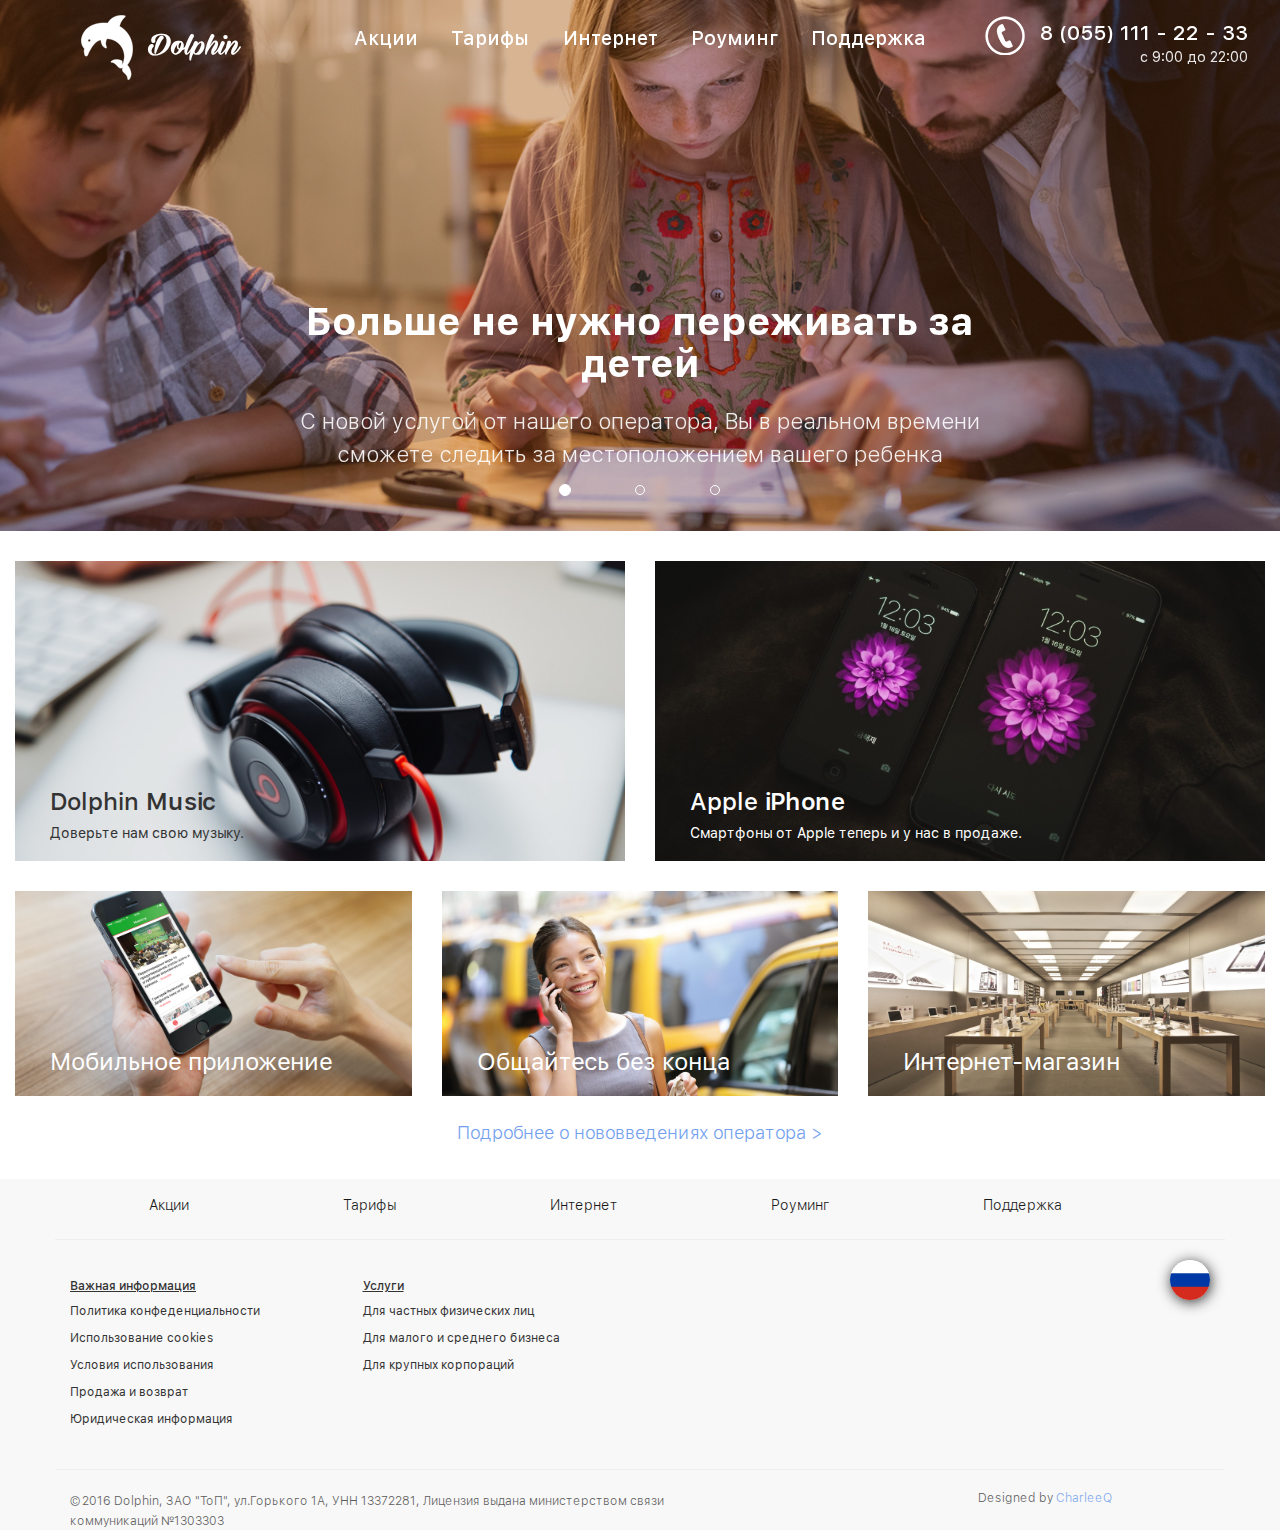
<file: index.html>
<!DOCTYPE html>
<html lang="en">

<head>
    <meta charset="UTF-8">
    <title>Dolphin</title>
    <link rel="stylesheet" href="libs/reset.css" />
    <link href="css/bootstrap.min.css" rel="stylesheet">
    <link rel="stylesheet" href="css/style.css">
</head>

<body>
    <header>
        <div class="container-fluid">
            <div class="row">
                <div class="top_line">
                    <div class="col-xs-12 col-sm-6 col-md-3 col-lg-3">
                        <div class="logo">
                            <img src="img/logo.png" alt="">Dolphin
                        </div>
                    </div>
                    <div class="hidden-xs hidden-sm col-md-6 col-lg-6">
                        <div class="nav">
                            <ul>
                                <li><a href="#">Акции</a></li>
                                <li><a href="#">Тарифы</a></li>
                                <li><a href="#">Интернет</a></li>
                                <li><a href="#">Роуминг</a></li>
                                <li><a href="supports.html">Поддержка</a></li>
                            </ul>
                        </div>
                    </div>
                    <div class="hidden-xs col-sm-6 col-md-3 col-lg-3">
                        <div class="support">
                            <img src="img/phone.png" alt="">8 (055) 111 - 22 - 33
                            <p>с 9:00 до 22:00</p>
                        </div>
                    </div>
                    <div class="black-header hidden-md hidden-lg"></div>
                </div>
                <div id="carousel-example-generic" class="carousel slide hidden-xs hidden-sm" data-ride="carousel">
                    <ol class="carousel-indicators">
                        <li data-target="#carousel-example-generic" data-slide-to="0" class="active"></li>
                        <li data-target="#carousel-example-generic" data-slide-to="1"></li>
                        <li data-target="#carousel-example-generic" data-slide-to="2"></li>
                    </ol>

                    <div class="carousel-inner" role="listbox">
                        <div class="item active">
                            <img src="img/kids.png" alt="">
                            <div class="carousel-caption">
                                <h1>Больше не нужно переживать за детей</h1>
                                <h2>С новой услугой от нашего оператора, Вы в реальном времени сможете следить за местоположением вашего ребенка</h2>
                            </div>
                        </div>
                        <div class="item">
                            <img src="img/workshops_large.jpg" alt="">
                            <div class="carousel-caption">
                                <h1>Больше не нужно разбираться в сложных инструкциях</h1>
                                <h2>Наша могучая техническая поддержка готова всегда ответить на ваши вопросы. Вам нужно только позвонить.</h2>
                            </div>
                        </div>
                        <div class="item">
                            <img src="img/fourgnet.png" alt="">
                            <div class="carousel-caption">
                                <h1>Абсолютно новый высокоскоростной 4G интернет</h1>
                                <h2>Теперь важную информацию вы сможете искать не просто быстро, а невероятно быстро. У нас стали доступны несколько тарифов.</h2>
                            </div>
                        </div>
                    </div>
                </div>
            </div>
        </div>
    </header>
    <main>
        <div class="container-fluid">
            <div class="row">
                <div class="col-xs-12 col-sm-12 col-md-6 col-lg-6">
                    <div class="main-item item-1">
                        <div class="caption">
                            <h3>Dolphin <span>Music</span></h3>
                            <p class="hidden-xs hidden-sm">Доверьте нам свою музыку.</p>
                        </div>
                    </div>
                </div>
                <div class="col-xs-12 col-sm-12 col-md-6 col-lg-6">
                    <div class="main-item item-2">
                        <div class="caption white">
                            <h3>Apple <span>iPhone</span></h3>
                            <p class="hidden-xs hidden-sm">Смартфоны от Apple теперь и у нас в продаже.</p>
                        </div>
                    </div>
                </div>
            </div>
            <div class="row">
                <div class="col-xs-12 col-sm-12 col-md-4 col-lg-4">
                    <div class="post-item item-3">
                        <div class="caption white">
                            <h3>Мобильное приложение</h3>
                        </div>
                    </div>
                </div>
                <div class="hidden-xs hidden-sm col-md-4 col-lg-4">
                    <div class="post-item item-4">
                        <div class="caption white">
                            <h3>Общайтесь без конца</h3>
                        </div>
                    </div>
                </div>
                <div class="col-xs-12 col-sm-12 col-md-4 col-lg-4">
                    <div class="post-item item-5">
                        <div class="caption white">
                            <a href="store.html">
                                <h3>Интернет-магазин</h3>
                            </a>
                        </div>
                    </div>
                    </a>
                </div>
            </div>
            <div class="row">
                <div class="link"><a href="#"><h2>Подробнее о нововведениях оператора ></h2></a></div>
            </div>
        </div>
    </main>
    <footer>
        <div class="container">
            <div class="row">
                <div class="navbar">
                    <ul>
                        <li><a href="#">Акции</a></li>
                        <li><a href="#">Тарифы</a></li>
                        <li><a href="#">Интернет</a></li>
                        <li><a href="#">Роуминг</a></li>
                        <li><a href="#">Поддержка</a></li>
                    </ul>
                </div>
                <hr>
                <div class="col-xs-12 col-sm-6 col-md-3 col-lg-3">
                    <div class="polity">
                        <ul>
                            <h3>Важная информация</h3>
                            <li>
                                <p>Политика конфеденциальности</p>
                            </li>
                            <li>
                                <p>Использование cookies</p>
                            </li>
                            <li>
                                <p>Условия использования</p>
                            </li>
                            <li>
                                <p>Продажа и возврат</p>
                            </li>
                            <li>
                                <p>Юридическая информация</p>
                            </li>
                        </ul>
                    </div>
                </div>
                <div class="col-xs-12 col-sm-6 col-md-3 col-lg-3">
                    <div class="services">
                        <ul>
                            <h3>Услуги</h3>
                            <li>
                                <p>Для частных физических лиц</p>
                            </li>
                            <li>
                                <p>Для малого и среднего бизнеса</p>
                            </li>
                            <li>
                                <p>Для крупных корпораций</p>
                            </li>
                        </ul>
                    </div>
                </div>
                <div class="hidden-xs hidden-sm col-md-6 col-lg-6">
                    <div class="lang"></div>
                </div>
            </div>
            <div class="row">
                <hr>
            </div>
            <div class="row">
                <div class="col-xs-6 col-sm-6 col-md-7 col-lg-7">
                    <span>© 2016 Dolphin, ЗАО "ТоП", ул.Горького 1А, УНН 13372281, Лицензия выдана министерством связи коммуникаций №1303303</span>
                </div>
                <div class="col-xs-6 col-sm-6 col-md-4 col-lg-4">
                    <div class='designer'>Designed by <a href="http://artstation.com/artist/rourke">CharleeQ</a></div>
                </div>
            </div>
        </div>
    </footer>
    <script src="libs/jquery-1.11.1.min.js"></script>
    <script src="libs/bootstrap.min.js"></script>
    <script>
        $(function () {
            $('[data-toggle="popover"]').popover()
        })
    </script>
    <script src="js/common.js"></script>
</body>

</html>
</file>
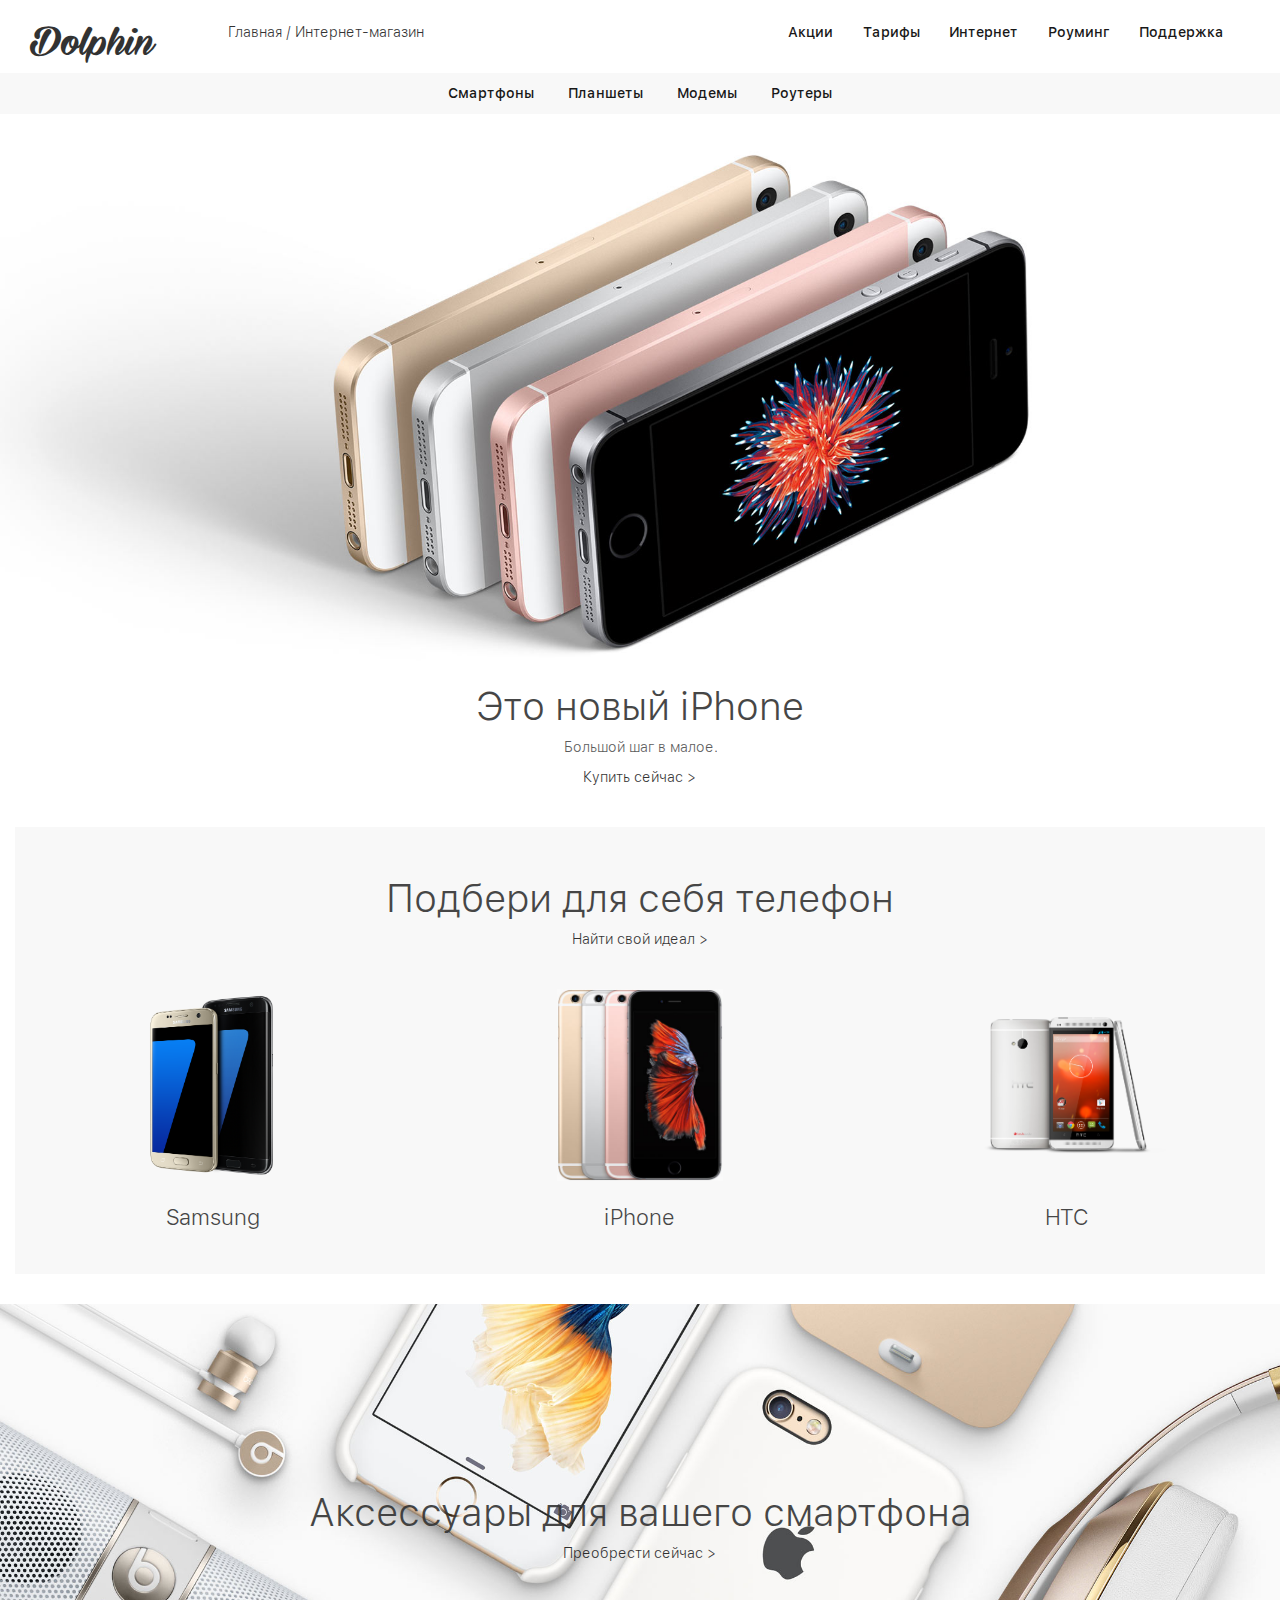
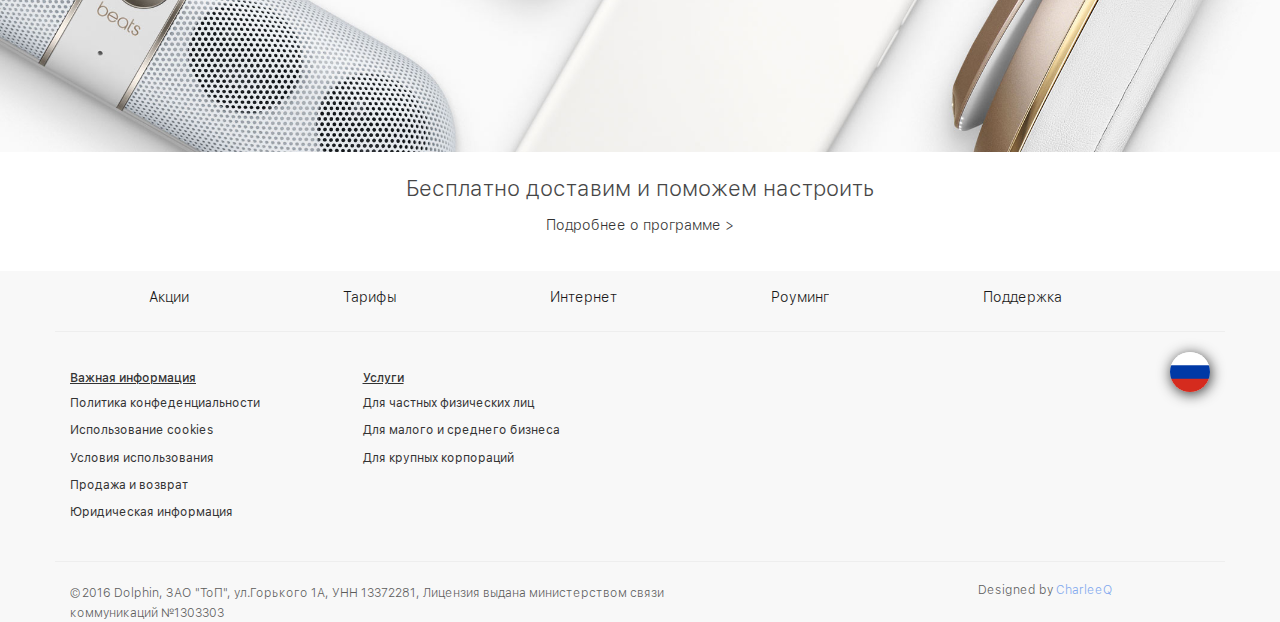
<file: store.html>
<!DOCTYPE html>
<html lang="en">

<head>
    <meta charset="UTF-8">
    <title>Dolphin Store</title>
    <link rel="stylesheet" href="libs/reset.css">
    <link rel="stylesheet" href="css/bootstrap.min.css">
    <link rel="stylesheet" href="css/style.css">
    <link rel="stylesheet" href="css/stylestore.css">

</head>

<body>
    <header>
        <div class="container-fluid">
            <div class="row">
                <div class="col-xs-12 col-sm-12 col-md-2 col-lg-2">
                    <div class="logo">
                        <a href="index.html">Dolphin</a>
                    </div>
                </div>
                <div class="hidden-xs hidden-sm col-md-4 col-lg-4">
                    <div class="bread-crumbs">
                        <p><a href="index.html">Главная</a> / Интернет-магазин</p>
                    </div>
                </div>
                <div class="hidden-xs hidden-sm col-md-6 col-lg-6">
                    <div class="headnav">
                        <ul>
                            <li><a href="#">Акции</a></li>
                            <li><a href="#">Тарифы</a></li>
                            <li><a href="#">Интернет</a></li>
                            <li><a href="#">Роуминг</a></li>
                            <li><a href="supports.html">Поддержка</a></li>
                        </ul>
                    </div>
                </div>
            </div>
            <div class="row">
                <div class="item-category">
                    <div class="category">
                        <ul>
                            <li><a href="#">Смартфоны</a></li>
                            <li><a href="#">Планшеты</a></li>
                            <li><a href="#">Модемы</a></li>
                            <li><a href="#">Роутеры</a></li>
                        </ul>
                    </div>
                </div>
            </div>
        </div>
    </header>

    <main>
        <div class="container-fluid">
            <div class="row">
                <div class="big-banner"></div>
                <h1>Это новый iPhone</h1>
                <p>Большой шаг в малое.</p>
                <a href="#">
                    <p>Купить сейчас ></p>
                </a>
            </div>
            <div class="item-check">
                <div class="row">

                    <div class="col-xs-12 col-sm-12 col-md-12 col-lg-12">
                        <h1>Подбери для себя телефон</h1>
                        <a href="#">
                            <p>Найти свой идеал ></p>
                        </a>
                    </div>
                    <div class="col-xs-6 col-sm-6 col-md-4 col-lg-4">
                        <div class="underitem">
                            <div class="img-item img-item-1">

                            </div>
                            <h2>Samsung</h2>
                        </div>
                    </div>
                    <div class="col-xs-6 col-sm-6 col-md-4 col-lg-4">
                        <div class="underitem">
                            <div class="img-item img-item-2">

                            </div>
                            <h2>iPhone</h2>
                        </div>
                    </div>
                    <div class="col-xs-12 col-sm-12 col-md-4 col-lg-4">
                        <div class="underitem">
                            <div class="img-item img-item-3">

                            </div>
                            <h2>HTC</h2>
                        </div>
                    </div>
                </div>
            </div>
            <div class="accessoriers">
                <div class="row">
                    <div class="bg-acc">
                        <div class="text-item">
                            <h1>Аксессуары для вашего смартфона</h1>
                            <a href="#">
                                <p>Преобрести сейчас ></p>
                            </a>
                        </div>
                    </div>
                    <h2>Бесплатно доставим и поможем настроить</h2>
                    <a href="#">
                        <p>Подробнее о программе ></p>
                    </a>
                </div>
            </div>
        </div>
    </main>

    <footer>
        <div class="container">
            <div class="row">
                <div class="navbar">
                    <ul>
                        <li><a href="#">Акции</a></li>
                        <li><a href="#">Тарифы</a></li>
                        <li><a href="#">Интернет</a></li>
                        <li><a href="#">Роуминг</a></li>
                        <li><a href="#">Поддержка</a></li>
                    </ul>
                </div>
                <hr>
                <div class="col-xs-12 col-sm-6 col-md-3 col-lg-3">
                    <div class="polity">
                        <ul>
                            <h3>Важная информация</h3>
                            <li>
                                <p>Политика конфеденциальности</p>
                            </li>
                            <li>
                                <p>Использование cookies</p>
                            </li>
                            <li>
                                <p>Условия использования</p>
                            </li>
                            <li>
                                <p>Продажа и возврат</p>
                            </li>
                            <li>
                                <p>Юридическая информация</p>
                            </li>
                        </ul>
                    </div>
                </div>
                <div class="col-xs-12 col-sm-6 col-md-3 col-lg-3">
                    <div class="services">
                        <ul>
                            <h3>Услуги</h3>
                            <li>
                                <p>Для частных физических лиц</p>
                            </li>
                            <li>
                                <p>Для малого и среднего бизнеса</p>
                            </li>
                            <li>
                                <p>Для крупных корпораций</p>
                            </li>
                        </ul>
                    </div>
                </div>
                <div class="hidden-xs hidden-sm col-md-6 col-lg-6">
                    <div class="lang"></div>
                </div>
            </div>
            <div class="row">
                <hr>
            </div>
            <div class="row">
                <div class="col-xs-6 col-sm-6 col-md-7 col-lg-7">
                    <span>© 2016 Dolphin, ЗАО "ТоП", ул.Горького 1А, УНН 13372281, Лицензия выдана министерством связи коммуникаций №1303303</span>
                </div>
                <div class="col-xs-6 col-sm-6 col-md-4 col-lg-4">
                    <div class='designer'>Designed by <a href="http://artstation.com/artist/rourke">CharleeQ</a></div>
                </div>
            </div>
        </div>
    </footer>
    <script src="libs/jquery-1.11.1.min.js"></script>
    <script src="libs/bootstrap.min.js"></script>
    <script>
        $(function () {
            $('[data-toggle="popover"]').popover()
        })
    </script>
</body>

</html>
</file>
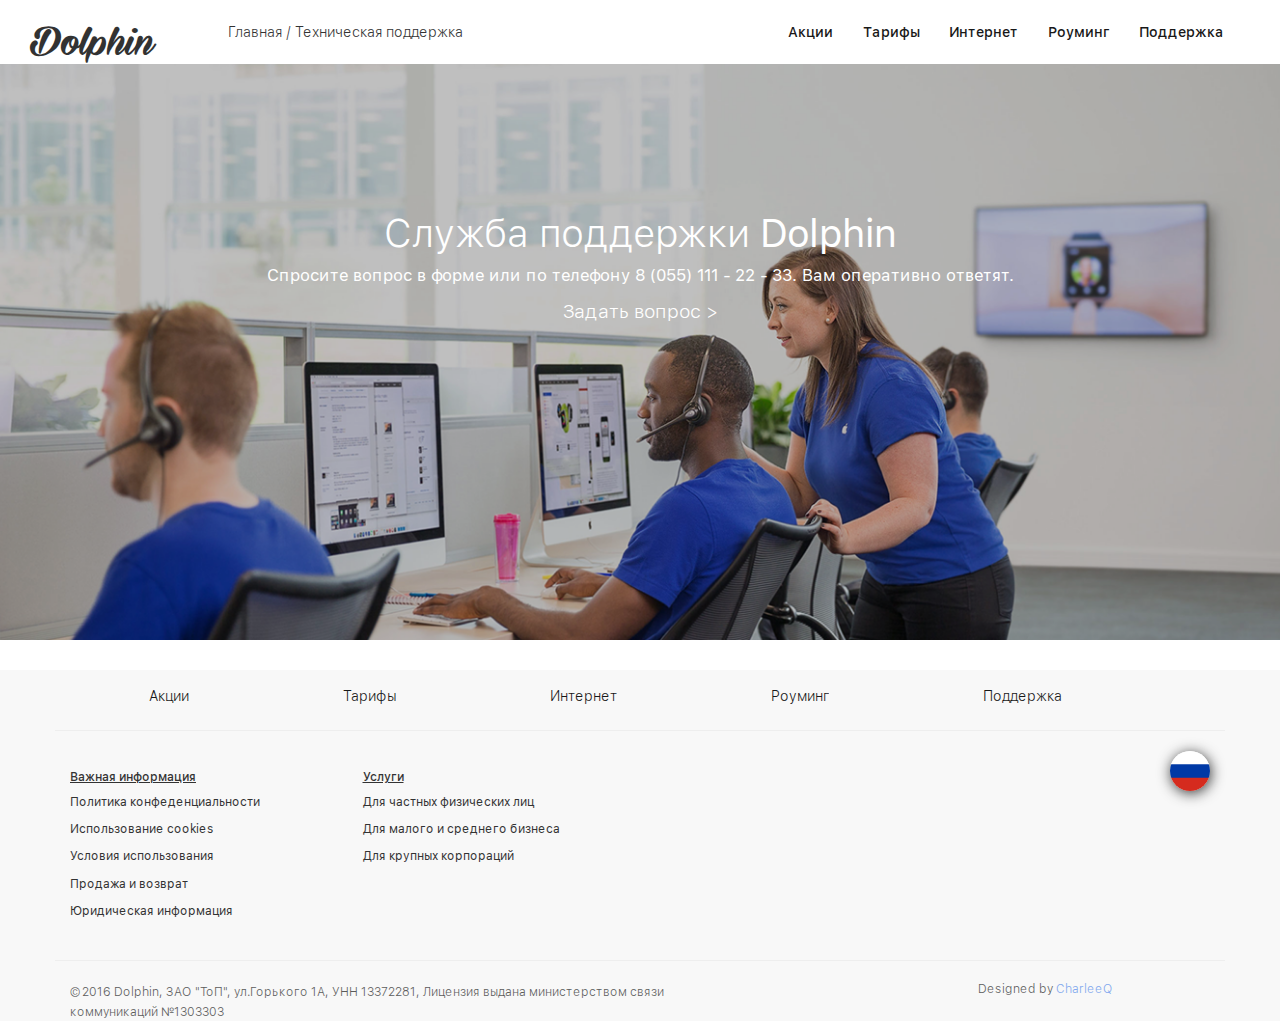
<file: supports.html>
<!DOCTYPE html>
<html lang="en">

<head>
    <meta charset="UTF-8">
    <title>Dolphin Store</title>
    <link rel="stylesheet" href="libs/reset.css">
    <link rel="stylesheet" href="css/bootstrap.min.css">
    <link rel="stylesheet" href="css/style.css">
    <link rel="stylesheet" href="css/stylesupports.css">
</head>

<body>
    <header>
        <div class="container-fluid">
            <div class="row">
                <div class="col-xs-12 col-sm-6 col-md-2 col-lg-2">
                    <div class="logo">
                        <a href="index.html">Dolphin</a>
                    </div>
                </div>
                <div class="hidden-xs hidden-sm col-md-4 col-lg-4">
                    <div class="bread-crumbs">
                        <p><a href="index.html">Главная</a> / Техническая поддержка</p>
                    </div>
                </div>
                <div class="hidden-xs col-sm-6 col-md-6 col-lg-6">
                    <div class="headnav">
                        <ul>
                            <li><a href="#">Акции</a></li>
                            <li><a href="#">Тарифы</a></li>
                            <li><a href="#">Интернет</a></li>
                            <li><a href="#">Роуминг</a></li>
                            <li><a href="supports.html">Поддержка</a></li>
                        </ul>
                    </div>
                </div>
            </div>
        </div>
    </header>

    <main>
        <div class="container-fluid">
            <div class="row">
                <div class="bg hidden-xs hidden-sm">
                    <div class="text-item">
                        <h1>Служба поддержки <span>Dolphin</span></h1>
                        <p>Спросите вопрос в форме или по телефону 8 (055) 111 - 22 - 33. Вам оперативно ответят. </p>
                        <a href="#">Задать вопрос ></a>
                    </div>
                </div>
                <div class="bg bg-xs hidden-lg hidden-md">
                    <div class="text-item">
                        <h1>Служба поддержки <span>Dolphin</span></h1>
                        <p>Спросите вопрос в форме или по телефону 8 (055) 111 - 22 - 33. Вам оперативно ответят. </p>
                    </div>
                </div>
            </div>
        </div>
    </main>

    <footer>
        <div class="container">
            <div class="row">
                <div class="navbar">
                    <ul>
                        <li><a href="#">Акции</a></li>
                        <li><a href="#">Тарифы</a></li>
                        <li><a href="#">Интернет</a></li>
                        <li><a href="#">Роуминг</a></li>
                        <li><a href="#">Поддержка</a></li>
                    </ul>
                </div>
                <hr>
                <div class="col-xs-12 col-sm-6 col-md-3 col-lg-3">
                    <div class="polity">
                        <ul>
                            <h3>Важная информация</h3>
                            <li>
                                <p>Политика конфеденциальности</p>
                            </li>
                            <li>
                                <p>Использование cookies</p>
                            </li>
                            <li>
                                <p>Условия использования</p>
                            </li>
                            <li>
                                <p>Продажа и возврат</p>
                            </li>
                            <li>
                                <p>Юридическая информация</p>
                            </li>
                        </ul>
                    </div>
                </div>
                <div class="col-xs-12 col-sm-6 col-md-3 col-lg-3">
                    <div class="services">
                        <ul>
                            <h3>Услуги</h3>
                            <li>
                                <p>Для частных физических лиц</p>
                            </li>
                            <li>
                                <p>Для малого и среднего бизнеса</p>
                            </li>
                            <li>
                                <p>Для крупных корпораций</p>
                            </li>
                        </ul>
                    </div>
                </div>
                <div class="hidden-xs hidden-sm col-md-6 col-lg-6">
                    <div class="lang"></div>
                </div>
            </div>
            <div class="row">
                <hr>
            </div>
            <div class="row">
                <div class="col-xs-6 col-sm-6 col-md-7 col-lg-7">
                    <span>© 2016 Dolphin, ЗАО "ТоП", ул.Горького 1А, УНН 13372281, Лицензия выдана министерством связи коммуникаций №1303303</span>
                </div>
                <div class="col-xs-6 col-sm-6 col-md-4 col-lg-4">
                    <div class='designer'>Designed by <a href="http://artstation.com/artist/rourke">CharleeQ</a></div>
                </div>
            </div>
        </div>
    </footer>
    <script src="libs/jquery-1.11.1.min.js"></script>
    <script src="libs/bootstrap.min.js"></script>
    <script>
        $(function () {
            $('[data-toggle="popover"]').popover()
        })
    </script>
</body>

</html>
</file>
<file: css/style.css>
/* DESIGNED BY CHARLEEQ (github.com/charleeq) */

/* FONTS */

/* San Francisco Semibold */

@font-face {
    font-family: 'SFSemiboldE';
    src: url('../fonts/SanFrancisco/Semibold/SF-UI-Text-Semibold.eot');
    src: url('../fonts/SanFrancisco/Semibold/SF-UI-Text-Semibold.woff2') format('woff2'), url('../fonts/SanFrancisco/Semibold/SF-UI-Text-Semibold.eot?#iefix') format('embedded-opentype');
    font-weight: normal;
    font-style: normal;
}

@font-face {
    font-family: 'SFSemiboldW';
    src: url('../fonts/SanFrancisco/Semibold/SFUIText-Semibold.woff') format('woff'), url('../fonts/SanFrancisco/Semibold/SFUIText-Semibold.ttf') format('truetype'), url('../fonts/SanFrancisco/Semibold/SFUIText-Semibold.svg#SFUIText-Semibold') format('svg');
    font-weight: normal;
    font-style: normal;
}


/* San Francisco Regular */

@font-face {
    font-family: 'SFRegularE';
    src: url('../fonts/SanFrancisco/Regular/SF-UI-Text-Regular.eot');
    src: url('../fonts/SanFrancisco/Regular/SF-UI-Text-Regular.woff2') format('woff2'), url('../fonts/SanFrancisco/Regular/SF-UI-Text-Regular.eot?#iefix') format('embedded-opentype');
    font-weight: normal;
    font-style: normal;
}

@font-face {
    font-family: 'SFRegularW';
    src: url('../fonts/SanFrancisco/Regular/SFUIText-Regular.woff') format('woff'), url('../fonts/SanFrancisco/Regular/SFUIText-Regular.ttf') format('truetype'), url('../fonts/SanFrancisco/Regular/SFUIText-Regular.svg#SFUIText-Regular') format('svg');
    font-weight: normal;
    font-style: normal;
}


/* San Francisco Medium */

@font-face {
    font-family: 'SFMediumE';
    src: url('../fonts/SanFrancisco/Medium/SF-UI-Text-Medium.eot');
    src: url('../fonts/SanFrancisco/Medium/SF-UI-Text-Medium.woff2') format('woff2'), url('../fonts/SanFrancisco/Medium/SF-UI-Text-Medium.eot?#iefix') format('embedded-opentype');
    font-weight: normal;
    font-style: normal;
}

@font-face {
    font-family: 'SFMediumW';
    src: url('../fonts/SanFrancisco/Medium/SFUIText-Medium.woff') format('woff'), url('../fonts/SanFrancisco/Medium/SFUIText-Medium.ttf') format('truetype'), url('../fonts/SanFrancisco/Medium/SFUIText-Medium.svg#SFUIText-Medium') format('svg');
    font-weight: normal;
    font-style: normal;
}


/* San Francisco Light */

@font-face {
    font-family: 'SFLightE';
    src: url('../fonts/SanFrancisco/Light/SF-UI-Text-Light.eot');
    src: url('../fonts/SanFrancisco/Light/SF-UI-Text-Light.woff2') format('woff2'), url('../fonts/SanFrancisco/Light/SF-UI-Text-Light.eot?#iefix') format('embedded-opentype');
    font-weight: normal;
    font-style: normal;
}

@font-face {
    font-family: 'SFLightW';
    src: url('../fonts/SanFrancisco/Light/SFUIText-Light.woff') format('woff'), url('../fonts/SanFrancisco/Light/SFUIText-Light.ttf') format('truetype'), url('../fonts/SanFrancisco/Light/SFUIText-Light.svg#SFUIText-Light') format('svg');
    font-weight: normal;
    font-style: normal;
}

/* San Francisco Bold */

@font-face {
    font-family: 'SFBoldE';
    src: url('../fonts/SanFrancisco/Bold/SF-UI-Text-Bold.eot');
    src: url('../fonts/SanFrancisco/Bold/SF-UI-Text-Bold.woff2') format('woff2'), url('../fonts/SanFrancisco/Bold/SF-UI-Text-Bold.eot?#iefix') format('embedded-opentype');
    font-weight: normal;
    font-style: normal;
}

@font-face {
    font-family: 'SFBoldW';
    src: url('../fonts/SanFrancisco/Bold/SFUIText-Bold.woff') format('woff'), url('../fonts/SanFrancisco/Bold/SFUIText-Bold.ttf') format('truetype'), url('../fonts/SanFrancisco/Bold/SFUIText-Bold.svg#SFUIText-Bold') format('svg');
    font-weight: normal;
    font-style: normal;
}

/* MilasianCircaBold */
@font-face {
  font-family: 'MilasianCircaBoldE';
  src: url('../fonts/MilasianCircaBold/MilasianCircaBold.eot');
  src: url('../fonts/MilasianCircaBold/MilasianCircaBold.woff2') format('woff2'),
       url('../fonts/MilasianCircaBold/MilasianCircaBold.eot?#iefix') format('embedded-opentype');
  font-weight: normal;
  font-style: normal;
}

@font-face {
  font-family: 'MilasianCircaBoldW';
  src: url('../fonts/MilasianCircaBold/MilasianCircaBold.woff') format('woff'),
       url('../fonts/MilasianCircaBold/MilasianCircaBold.ttf') format('truetype'),
       url('../fonts/MilasianCircaBold/MilasianCircaBold.svg#MilasianCircaBold') format('svg');
  font-weight: normal;
  font-style: normal;
}


/* STYLESHEETS */

h1 {
    font-family: 'SFBoldE', 'SFBoldW', Arial, sans-serif;
    font-size: 3vw;
}

h2 {
    font-family: 'SFLightE', 'SFLightW', Arial, sans-serif;
    font-size: 1.7vw;
    line-height: 33px;
    opacity: .9;
}

h3 {
    font-family: 'SFMediumE', 'SFMediumW', Arial, sans-serif;
    font-size: 24px;
}

p {
    font-family: 'SFRegularE', 'SFRegularW', Arial, sans-serif;
    font-size: 1.1vw;
}

a {
    color: white;
    -webkit-transition: .25s ease;
    -o-transition: .25s ease;
    transition: .25s ease;
}

.link a {
    color: cornflowerblue;
}

footer a {
    color: cornflowerblue;
}

/* SLIDER */

.carousel-caption {
    text-shadow: none;
}

.carousel-indicators li:nth-child(2) {
    margin-left: 60px;
    margin-right: 60px;
}

/* OTHER STYLES */

.top_line {
    position: absolute;
    z-index: 12;
    color: #fff;
    display: inline;
    width: 100%;
    text-align: center;
}

.black-header {
    background-color: rgba(0, 0, 0, .8);
    height: 90px;
}

.top_line .logo {
    font-size: 33px;
    margin-top: 15px;
    font-family: 'MilasianCircaBoldE', 'MilasianCircaBoldW', Arial, sans-serif;
}

.top_line .logo img {
    margin-right: 15px;
}

.top_line a {
    color: #fff;
    font-family: 'SFMediumE', 'SFMediumW', Arial, sans-serif;
    font-size: 1.5vw;
}

a:hover {
    text-decoration: none;
    color: cornflowerblue;
    transition: .25s ease;
}

.top_line a:hover .logo {
    color: white;
}

.top_line a .logo {
    color: white;
}

.support {
    font-family: 'SFMediumE', 'SFMediumW', Arial, sans-serif;
    font-size: 1.6vw;
    text-align: right;
    line-height: 5px;
    margin-top: 15px;
    padding-right: 17px;
}

.support img {
    margin-right: 15px;
}

.support p {
    opacity: .9;
}

.nav {
    display: inline-block;
    width: 100%;
    text-align: center;
    padding: 10px;
    margin-top: 15px;
}

.nav li {
    display: inline-block;
    margin-left: 5%;
}

.nav li:first-child {
    margin-left: 0;
}

.main-item {
    height: 300px;
    margin-top: 30px;

}

.item-1 {
    background-image: url(../img/item1.jpg);
    background-position: center;
    background-size: cover;
    background-repeat: no-repeat;
}

.item-2 {
    background-image: url(../img/item2.jpg);
    background-position: center;
    background-size: cover;
    background-repeat: no-repeat;
}

.caption {
    position: absolute;
    line-height: 15px;
    bottom: 10px;
    margin-left: 35px;
}

.white {
    color: #fff;
}

.caption span {
    font-family: 'SFSemiboldE', 'SFSemiboldW', Arial, sans-serif;
}

.post-item {
    height: 205px;
    margin-top: 30px;
}

.item-3 {
    background-image: url(../img/apps.png);
    background-position: center;
    background-size: cover;
    background-repeat: no-repeat;
}

.item-4 {
    background-image: url(../img/woman.jpg);
    background-position: center;
    background-size: cover;
    background-repeat: no-repeat;
}

.item-5 {
    background-image: url(../img/shops.jpeg);
    background-position: center;
    background-size: cover;
    background-repeat: no-repeat;
}
.post-item .caption {
    margin-top: 145px;
}

.post-item h3 {
    font-family: 'SFRegularE', 'SFRegularW', Arial, sans-serif;
}

.link {
    text-align: center;
    margin-bottom: 30px;
}

.link a:hover {
    color: black;
}

.link h2 {
    font-size: 18px;
    font-family: 'SFLightE', 'SFLightW', Arial, sans-serif;
}

footer {
    background-color: #f8f8f8;
    height: auto;
}

.navbar {
    font-family: 'SFLightE', 'SFLightW', Arial, sans-serif;
}

.navbar {
    position: absolute;
    width: 86%;
    text-align: center;
    padding-top: 15px;
}

.navbar li {
    display: inline-block;
    margin-left: 150px;
}

.navbar li a {
    color: black;
    opacity: .9;
}

.navbar li:first-child {
    margin-left: 0;
}

hr {
    margin-top: 60px;
}

hr:last-child {
    margin-top: 30px;
}

.polity p,
.services p{
    font-size: 12px;
}

.polity h3,
.services h3 {
    font-size: 12px;
    text-decoration: underline;
}

.lang {
    height: 40px;
    width: 40px;
    float: right;
    border-radius: 25px;
    background-image: url(../img/russia.png);
    background-size: cover;
    background-repeat: no-repeat;
    background-position: center;
    box-shadow: 1px 2px 14px 0px;
}

footer span {
    font-family: 'SFLightE', 'SFLightW', Arial, sans-serif;
    font-size: 12px;
    opacity: .8;
}

.designer {
    display: inline-block;
    float: right;
    font-family: 'SFLightE', 'SFLightW', Arial, sans-serif;
    font-size: 12px;
    opacity: .8;
}
</file>
<file: css/stylestore.css>
h1 {
    text-align: center;
    font-family: 'SFLightE', 'SFLightW', Arial, sans-serif;
    opacity: .9;
}

h2 {
    text-align: center;
}

/* HEADER */

.logo {
    font-family: 'MilasianCircaBoldE', 'MilasianCircaBoldW', Arial, sans-serif;
    font-size: 5vh;
    margin-top: .7vw;
    margin-left: 15px;
}

.logo a,
.bread-crumbs a {
    color: black;
    opacity: .8;
}

.logo a:hover,
.bread-crumbs a:hover {
    color: cornflowerblue;
    -webkit-transition: .25s ease;
    -o-transition: .25s ease;
    transition: .25s ease;
}

.bread-crumbs {
    margin-top: 1.7vw;
}

.bread-crumbs p {
    font-family: 'SFLightE', 'SFLightW', Arial, sans-serif;
}

.headnav a,
.category a {
    color: black;
    opacity: .9;
    font-family: 'SFMediumE', 'SFMediumW', Arial, sans-serif;
}

.headnav {
    margin-top: 1.7vw;
    margin-right: 15px;
    float: right;
    display: inline-block;
    text-align: center;
}

.headnav li {
    display: inline-block;
    margin-right: 2vw;
}

a:hover {
    color: cornflowerblue;
}

.category {
    text-align: center;
    padding: 10px 0 1px;
}

.category li {
    display: inline-block;
    margin-left: 30px;
}

.category li:first-child {
    margin-left: 0;
}

.item-category {
    background-color: #f8f8f8;
}

/* CONTENT */

main {
    margin-top: 2vw;
}

.big-banner {
    background-image: url(../img/store/iphone_slider.jpg);
    background-position: left top;
    background-size: contain;
    background-repeat: no-repeat;
    height: 41vw;
}

main p {
    text-align: center;
    font-family: 'SFLightE', 'SFLightW', Arial, sans-serif;
    opacity: .8;
}

main a {
    color: black;
}

.item-check {
    background-color: #f8f8f8;
    padding: 30px 0;
    margin-top: 30px;
}

.img-item {
    background-position: center;
    background-size: contain;
    background-repeat: no-repeat;
    height: 15vw;
}

.img-item-1 {
    background-image: url(../img/store/samsung_compare.png);
}

.img-item-2 {
    background-image: url(../img/store/iphone_compare.jpg);
}

.img-item-3 {
    background-image: url(../img/store/htcone_compare.png);
}

.underitem {
    margin-top: 30px;
}

.accessoriers {
    margin-top: 30px;
}

.bg-acc {
    background-image: url(../img/store/accessories.jpg);
    background-position: center;
    background-size: cover;
    background-repeat: no-repeat;
    height: 35vw;
}

.text-item {
    padding-top: 13vw;
}
/* FOOTER */

footer {
    margin-top: 2vw;
}
</file>
<file: css/stylesupports.css>
.bg {
    background-image: url(../img/supports/supports_bg.png);
    background-position: center;
    background-size: cover;
    background-repeat: no-repeat;
    height: 45vw;
}

.bg-xs {
    height: 400px;
    margin-top: 30px;
}

.text-item {
    text-align: center;
    color: #fff;
    padding-top: 10vw;
}

.text-item h1 {
    font-family: 'SFLightE', 'SFLightW', Arial, sans-serif;
    font-size: 3vw;
}

.text-item span {
    font-family: 'SFRegularW', 'SFRegularW', Arial, sans-serif;
}

.text-item p {
    font-size: 1.3vw;
}

.text-item a {
    font-family: 'SFLightE', 'SFLightW', Arial, sans-serif;
    font-size: 1.5vw;
}

.text-item a:hover {
    color: black;
    opacity: .8;
    -webkit-transition: .5s ease;
    -o-transition: .5s ease;
    transition: .5s ease;
}

footer {
    margin-top: 30px;
}

header {
    height: 5vw;    
}

.logo {
    font-family: 'MilasianCircaBoldE', 'MilasianCircaBoldW', Arial, sans-serif;
    font-size: 5vh;
    margin-top: .7vw;
    margin-left: 15px;
}

.logo a,
.bread-crumbs a {
    color: black;
    opacity: .8;
}

.logo a:hover,
.bread-crumbs a:hover {
    color: cornflowerblue;
    -webkit-transition: .25s ease;
    -o-transition: .25s ease;
    transition: .25s ease;
}

.bread-crumbs {
    margin-top: 1.7vw;
}

.bread-crumbs p {
    font-family: 'SFLightE', 'SFLightW', Arial, sans-serif;
}

.headnav a {
    color: black;
    opacity: .9;
    font-family: 'SFMediumE', 'SFMediumW', Arial, sans-serif;
}

.headnav {
    margin-top: 1.7vw;
    margin-right: 15px;
    float: right;
    display: inline-block;
    text-align: center;
}

.headnav li {
    display: inline-block;
    margin-right: 2vw;
}

a:hover {
    color: cornflowerblue;
}
</file>
